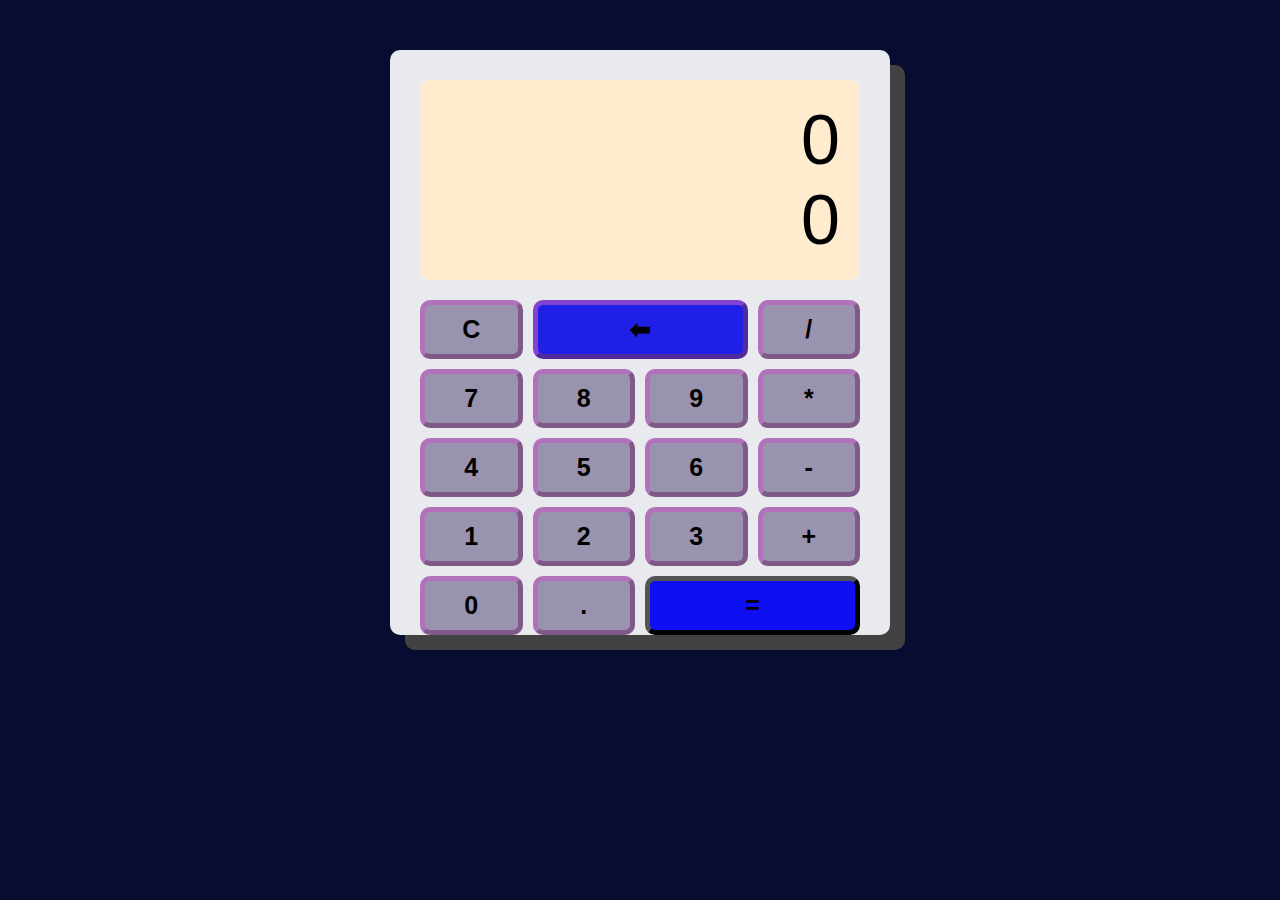
<file: CALCULADORA/index.html>
<!DOCTYPE html>
<html lang="es">

<head>
    <meta charset="UTF-8">
    <meta name="viewport" content="width=device-width, initial-scale=1.0">
    <title>Calculadora</title>
    <link rel="stylesheet" href="calculadora.css" /> <!-- conectar html con la hoja de estilos -->
</head>

<body>
    <div id="calculadora">
        <div class="operadores">
            <div class="operator1">0</div>
            <div class="operator2">0</div>
        </div>
        <div class="boton">
            <button class="clear">C</button>
            <button class="delete">⬅</button>
            <button class="operation">/</button>

            <button class="number">7</button>
            <button class="number">8</button>
            <button class="number">9</button>
            <button class="operation">*</button>

            <button class="number">4</button>
            <button class="number">5</button>
            <button class="number">6</button>
            <button class="operation">-</button>

            <button class="number">1</button>
            <button class="number">2</button>
            <button class="number">3</button>
            <button class="operation">+</button>

            <button class="number">0</button>
            <button class="number">.</button>
            <button class="equal">=</button>
        </div>
    </div>
    
    <script src="calculadora1.js"></script>

</body>

</html>
</file>
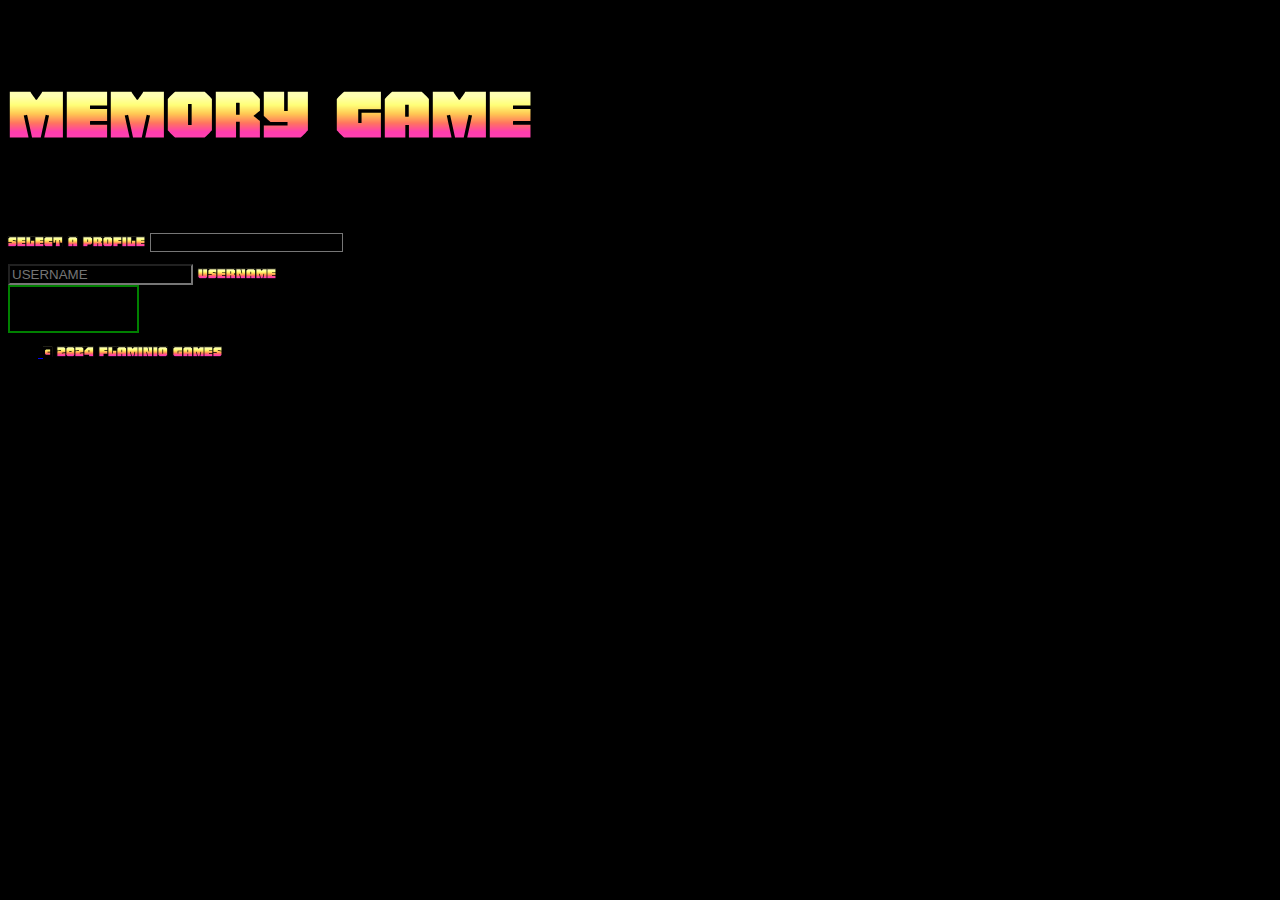
<file: SENA_ADSO-games/games_memory/index.html>
<!--
Author:DIEGO CASALLAS
Date:19/03/2024
Description:Game index view
-->
<!DOCTYPE html>
<html lang="en">
  <head>
    <meta charset="UTF-8">
    <meta name="viewport" content="width=device-width, initial-scale=1.0">
    <!--Link icon-->
    <link type="image/x-icon" href="./assets/img/logos/logo-favicon.png"
      rel="icon">
    <!--Style Animate-->
    <link
      rel="stylesheet"
      href="https://cdnjs.cloudflare.com/ajax/libs/animate.css/4.1.1/animate.min.css" />
    <!--Style Bootstrap-->
    <link
      href="https://cdn.jsdelivr.net/npm/bootstrap@5.1.3/dist/css/bootstrap.min.css"
      rel="stylesheet"
      integrity="sha384-1BmE4kWBq78iYhFldvKuhfTAU6auU8tT94WrHftjDbrCEXSU1oBoqyl2QvZ6jIW3"
      crossorigin="anonymous">
    <!--Style App-->
    <link href="./assets/css/style.css" rel="stylesheet">
    
    <title>MEMORY GAME</title>
  </head>
  <body>
    <!--Container header-->
    <div class="container">
      <h1
        class="text-center titleGames animate__animated animate__bounceInDown animate__delay-1s animate__slower">MEMORY
        GAME</h1>
    </div>
    <!--End Container header-->
    <!--Container profile-->
    <div
      class="container animate__animated animate__animated animate__fadeInRight animate__delay-1s  animate__delay-1s ">
      <div class="row">
        <div class="col-6 mx-auto">
          <label for="profile">Select a Profile</label>
          <select class="form-select form-select-lg"
            onchange="setProfile(this.value)"
            aria-label="Default select example" id="profile">
            <option value="0" selected>Open this select menu</option>
          </select>
        </div>
      </div>
    </div>
    <!--End Container profile-->
    <!--Container-->
    <div
      class="container animate__animated animate__animated animate__fadeInLeft animate__delay-1s  animate__delay-1s ">
      <div class="row">
        <form id="FormUser">
          <div class="col-6 mx-auto" style="margin-top: 10px;">
            <div class="form-floating mb-3">
              <input type="text" class="form-control"
                title="Validate the data entered" id="username"
                placeholder="username" maxlength="10" minlength="3" required>
              <label for="username">Username</label>
            </div>
          </div>
          <div
            class="col-6 mx-auto animate__animated animate__animated animate__fadeIn animate__delay-1s  animate__delay-1s animate__slower">
            <button type="submit" id="btn_start"
              class="btn btn-success w-100 animate__animated animate__bounceIn animate__heartBeat  animate__slower animate__infinite">START</button>
          </div>
        </form>
      </div>
    </div>
    <!--End Container-->
    <!--Container footer-->
    <div class="container fixed-bottom">
      <footer
        class="d-flex flex-wrap justify-content-between align-items-center py-3 my-4 border-top">
        <div class="col-md-4 d-flex align-items-center">
          <a href="/"
            class="mb-3 me-2 mb-md-0 text-muted text-decoration-none lh-1">
            <svg class="bi" width="30" height="24"><use
                xlink:href="#bootstrap"></use></svg>
          </a>
          <span class="text-muted">© 2024 Flaminio Games</span>
        </div>
        <ul class="nav col-md-4 justify-content-end list-unstyled d-flex">
          <li class="ms-3"><a class="text-muted" href="#"><svg class="bi"
                width="24" height="24"><use
                  xlink:href="#twitter"></use></svg></a></li>
          <li class="ms-3"><a class="text-muted" href="#"><svg class="bi"
                width="24" height="24"><use
                  xlink:href="#instagram"></use></svg></a></li>
          <li class="ms-3"><a class="text-muted" href="#"><svg class="bi"
                width="24" height="24"><use
                  xlink:href="#facebook"></use></svg></a></li>
        </ul>
      </footer>
    </div>
    <!--End Container footer-->

    <!--Script Bootstrap-->
    <script
      src="https://cdn.jsdelivr.net/npm/@popperjs/core@2.10.2/dist/umd/popper.min.js"
      integrity="sha384-7+zCNj/IqJ95wo16oMtfsKbZ9ccEh31eOz1HGyDuCQ6wgnyJNSYdrPa03rtR1zdB"
      crossorigin="anonymous"></script>
    <script
      src="https://cdn.jsdelivr.net/npm/bootstrap@5.1.3/dist/js/bootstrap.min.js"
      integrity="sha384-QJHtvGhmr9XOIpI6YVutG+2QOK9T+ZnN4kzFN1RtK3zEFEIsxhlmWl5/YESvpZ13"
      crossorigin="anonymous"></script>
    <!--Script Storage-->
    <script src="./assets/js/StorageGame.js"></script>
    <!--Script Index-->
    <script src="./assets/js/index.js"></script>

  </body>
</html>
</file>
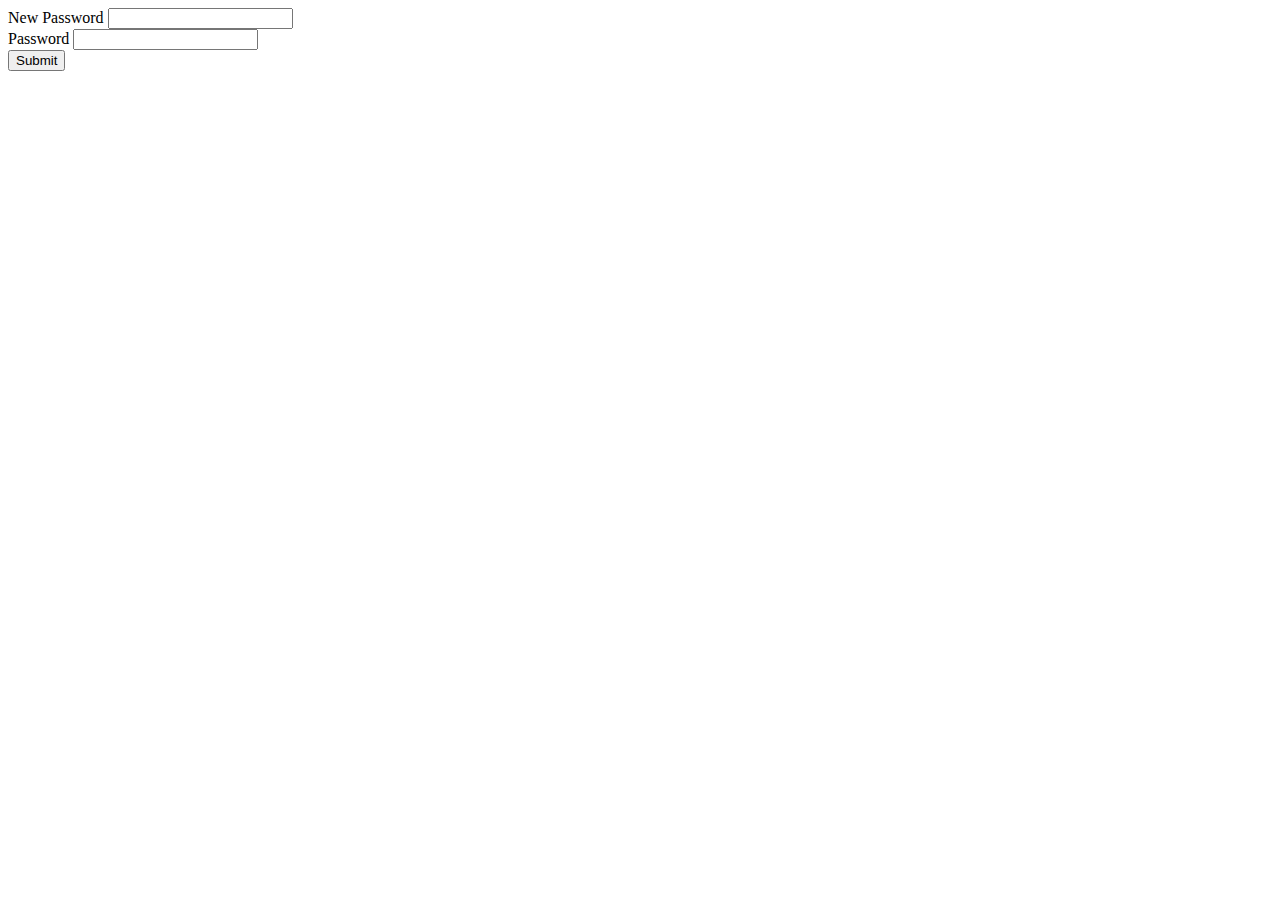
<file: SENA_ADSO-development-mvc/Myproject/app/Views/login/restarPassword.html>
<!DOCTYPE html>
<html lang="en">
    <head>
        <meta charset="UTF-8">
        <meta name="viewport" content="width=device-width, initial-scale=1.0">
        <title>Validate user</title>
        <!---Container css-->
        <link
            href="https://cdn.jsdelivr.net/npm/bootstrap@5.3.2/dist/css/bootstrap.min.css"
            rel="stylesheet"
            integrity="sha384-T3c6CoIi6uLrA9TneNEoa7RxnatzjcDSCmG1MXxSR1GAsXEV/Dwwykc2MPK8M2HN"
            crossorigin="anonymous">
    </head>
    <body>

        <!---Container body-->
        <div class="container-fluid">
         <div class="row">
            <div class="col-6 mx-auto">
            <form>
            
              <div class="mb-3">
                <label for="user_password" class="form-label">New Password</label>
                <input type="password" class="form-control" id="user_password" name="user_password"maxlength="20" minlength="10" >
              </div>
              <div class="mb-3">
                <label for="password_two" class="form-label">Password</label>
                <input type="password" class="form-control" id="password_two" name="password_two"maxlength="20" minlength="10" >
              </div>
                <button type="submit" class="btn btn-primary">Submit</button>
              </form>
            </div>
            </div>
        </div>

        <!---End Container body-->

        <!---Container javascript-->
        <script
            src="https://cdn.jsdelivr.net/npm/bootstrap@5.3.2/dist/js/bootstrap.bundle.min.js"
            integrity="sha384-C6RzsynM9kWDrMNeT87bh95OGNyZPhcTNXj1NW7RuBCsyN/o0jlpcV8Qyq46cDfL"
            crossorigin="anonymous"></script>


            

    </body>
</html>
</file>
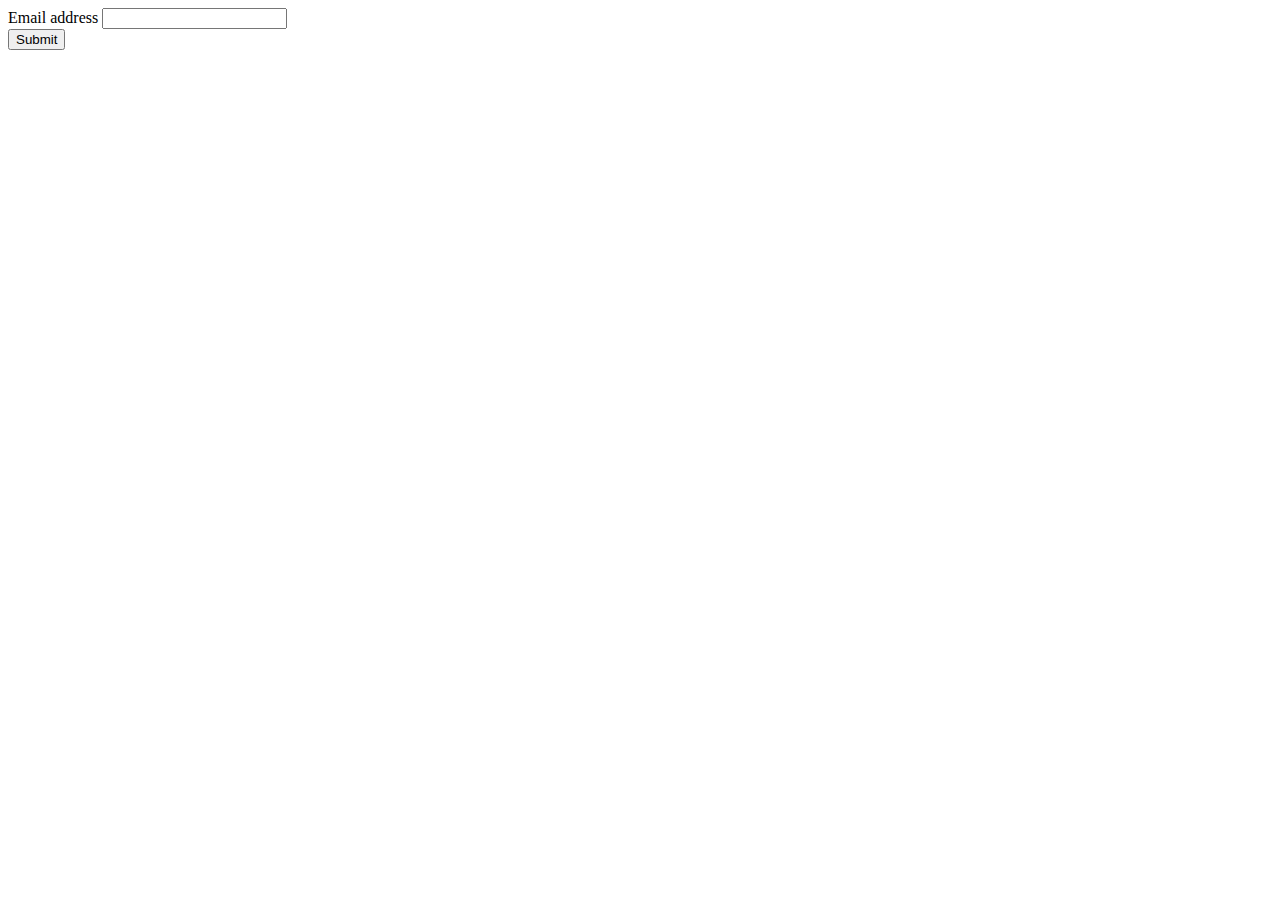
<file: SENA_ADSO-development-mvc/Myproject/app/Views/login/validateUser.html>
<!DOCTYPE html>
<html lang="en">
    <head>
        <meta charset="UTF-8">
        <meta name="viewport" content="width=device-width, initial-scale=1.0">
        <title>Validate user</title>
        <!---Container css-->
        <link
            href="https://cdn.jsdelivr.net/npm/bootstrap@5.3.2/dist/css/bootstrap.min.css"
            rel="stylesheet"
            integrity="sha384-T3c6CoIi6uLrA9TneNEoa7RxnatzjcDSCmG1MXxSR1GAsXEV/Dwwykc2MPK8M2HN"
            crossorigin="anonymous">
    </head>
    <body>

        <!---Container body-->
        <div class="container-fluid">
         <div class="row">
            <div class="col-6 mx-auto">
            <form>
                <div class="mb-3">
                  <label for="user_email" class="form-label">Email address</label>
                  <input type="email" class="form-control" maxlength="20" minlength="10" name="user_email"id="user_email" aria-describedby="emailHelp">
                 
                </div>
                <button type="submit" class="btn btn-primary">Submit</button>
              </form>
            </div>
            </div>
        </div>

        <!---End Container body-->

        <!---Container javascript-->
        <script
            src="https://cdn.jsdelivr.net/npm/bootstrap@5.3.2/dist/js/bootstrap.bundle.min.js"
            integrity="sha384-C6RzsynM9kWDrMNeT87bh95OGNyZPhcTNXj1NW7RuBCsyN/o0jlpcV8Qyq46cDfL"
            crossorigin="anonymous"></script>

    </body>
</html>
</file>
<file: CALCULADORA/calculadora.css>
* {
    box-sizing: border-box;
    margin: 0;
    padding: 0;
    
}

body {
    font-family: Arial, Helvetica, sans-serif;
    background-color: #090c31;
}

#calculadora {
    background-color: #e9eaee;
    max-width: 500px;
    margin: 50px auto;
    padding: 30px 30px 0 30px;
    border-radius: 10px;
    box-shadow: 15px 15px 0px #424242;
}

#calculadora > .operadores{
    width: 100%;
    padding: 20px;
    text-align: right;
    background-color: blanchedalmond;
    margin-bottom: 20px;
    border-radius: 10px;
    font-size: 70px;
}

#calculadora > .operadores > .numero1{
    font-size: 40px;
}

#calculadora > .boton{
    display: grid;
    grid-template-columns: 1fr 1fr 1fr 1fr;
    gap: 10px;
}

#calculadora > .boton > button{
    padding: 10px;
    background-color: rgb(153, 147, 175);
    font-weight: bold;
    border-radius: 10px;
    border-width: 5px;
    border-color: rgba(195, 91, 195, 0.6);
    font-size: 25px;
}

#calculadora > .boton > button:nth-child(2){
    grid-column: span 2;
    background-color: rgb(31, 31, 229);
}

#calculadora > .boton > button:last-child{
    grid-column: span 2;
    background-color: rgb(15, 15, 243);
    border-color: black;
}
</file>
<file: SENA_ADSO-games/games_memory/assets/css/style.css>
@font-face {
  font-family: honk;
  src: url('../fonts/Honk/Honk-Regular-VariableFont_MORF\,SHLN.ttf');
}

body {
  background: black;
  font-family: honk;
  font-size: large;
  text-transform: uppercase !important;

}
.titleGames{
  font-size: 5em;
}

input {
  text-transform: uppercase !important;
  background:#000 !important;
}
select {
  text-transform: uppercase !important;
  background:#000 !important;
  cursor: pointer;
}

#btn_start {
  background: #000;
  border: solid 2px green;
  font-size: 2em;
}

#btn_start:hover {
  background: rgb(0, 96, 0);
  background: linear-gradient(0deg, rgba(0, 96, 0, 1) 0%, rgba(0, 0, 0, 1) 100%);
  border-radius:10px;
  font-size: 1.9em;
}
.container-actions{
  width: 100%;
  position: fixed;
  z-index: 200;
  background: rgba(43, 41, 41, 0.34);
  bottom: 0;
  top:0;
  display: none;
}
.container-actions div{
  text-align: center;
  width: 200px;
  top: 25%;
  position: absolute;
  left: 42%;
  cursor: pointer;
}
</file>
